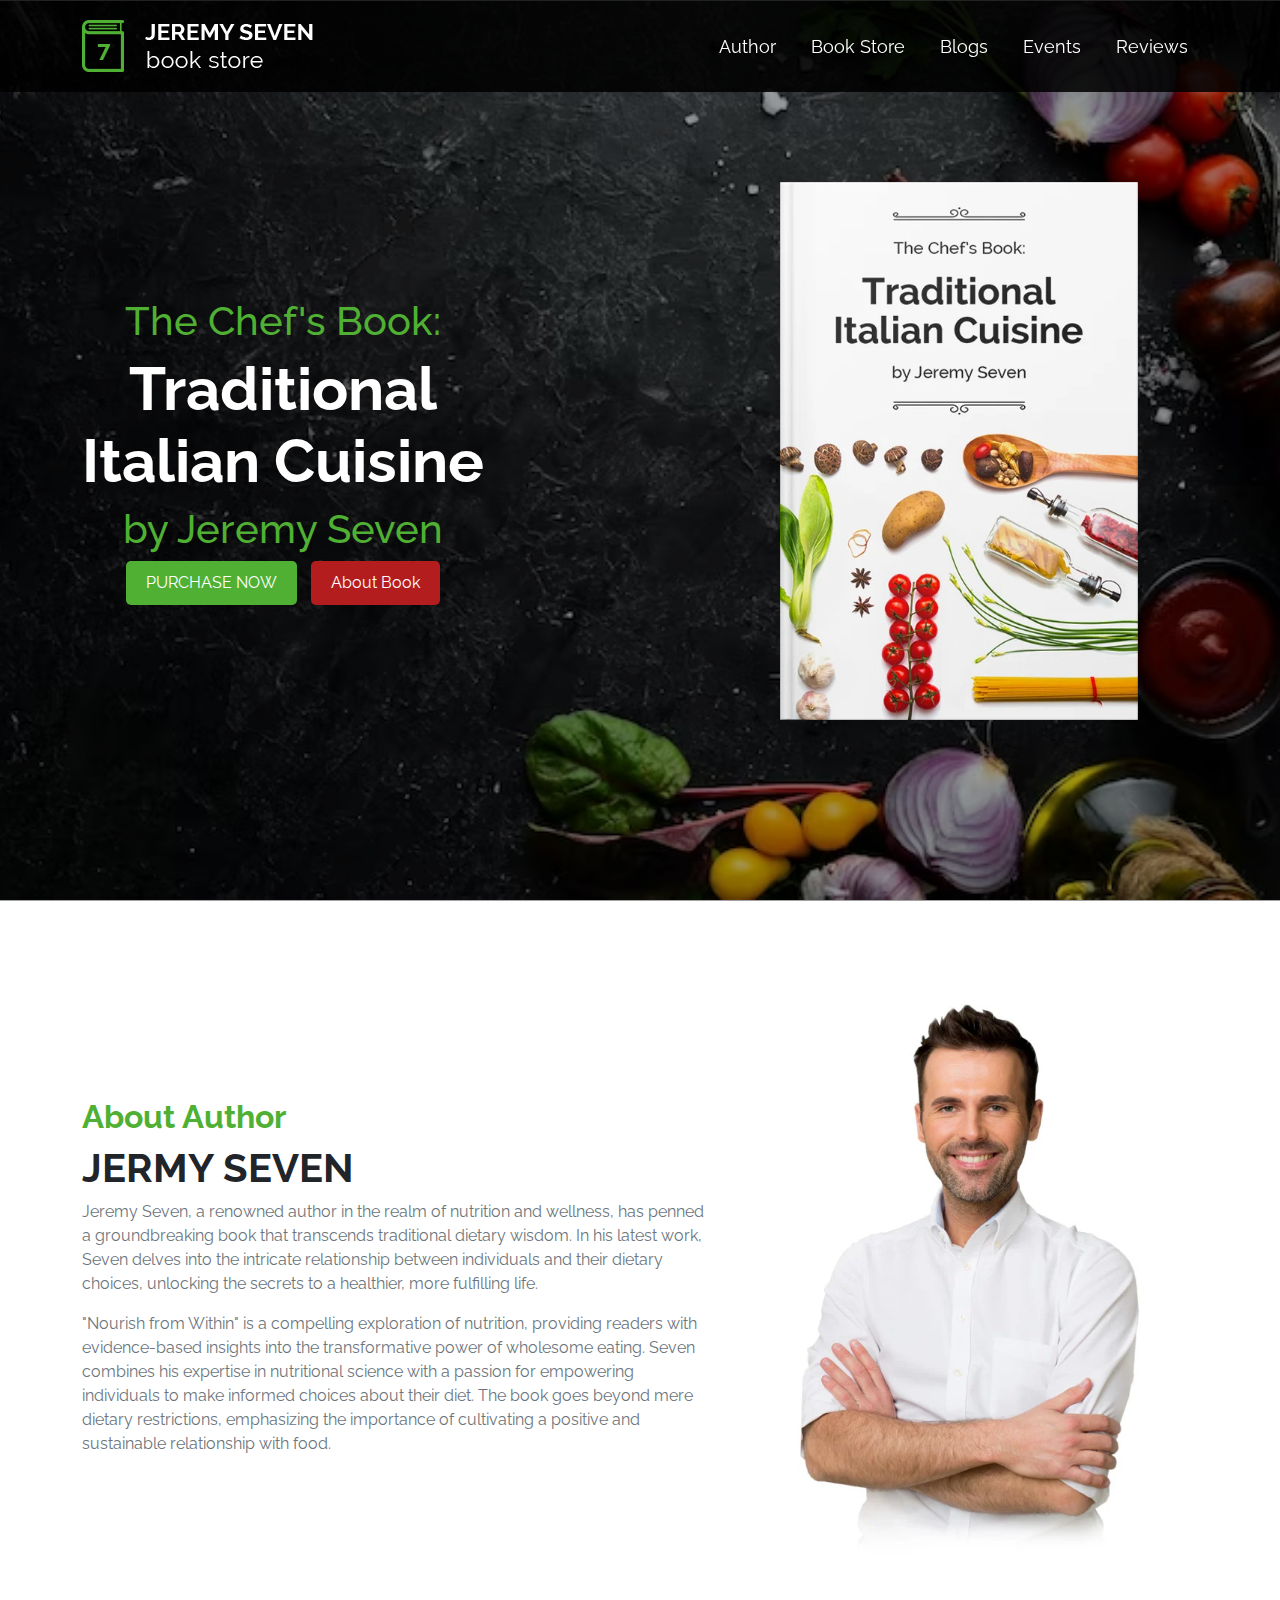
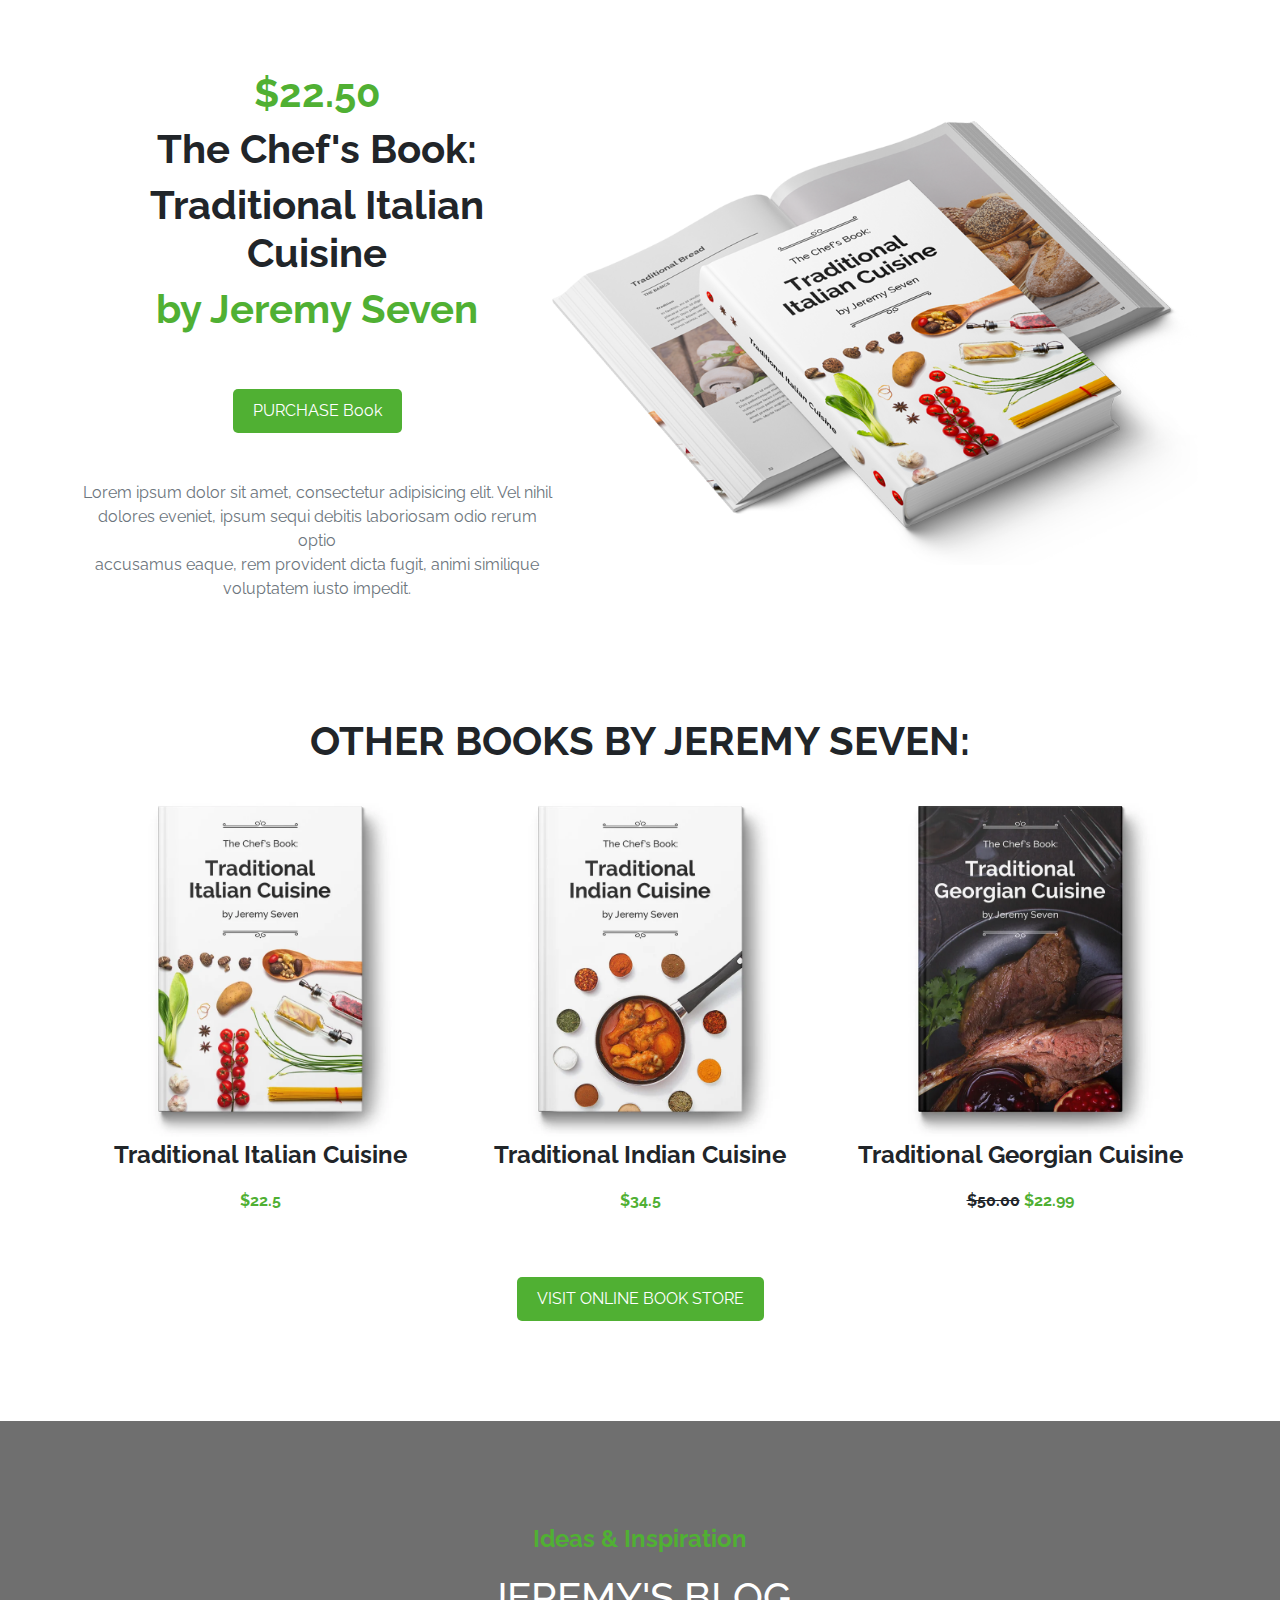
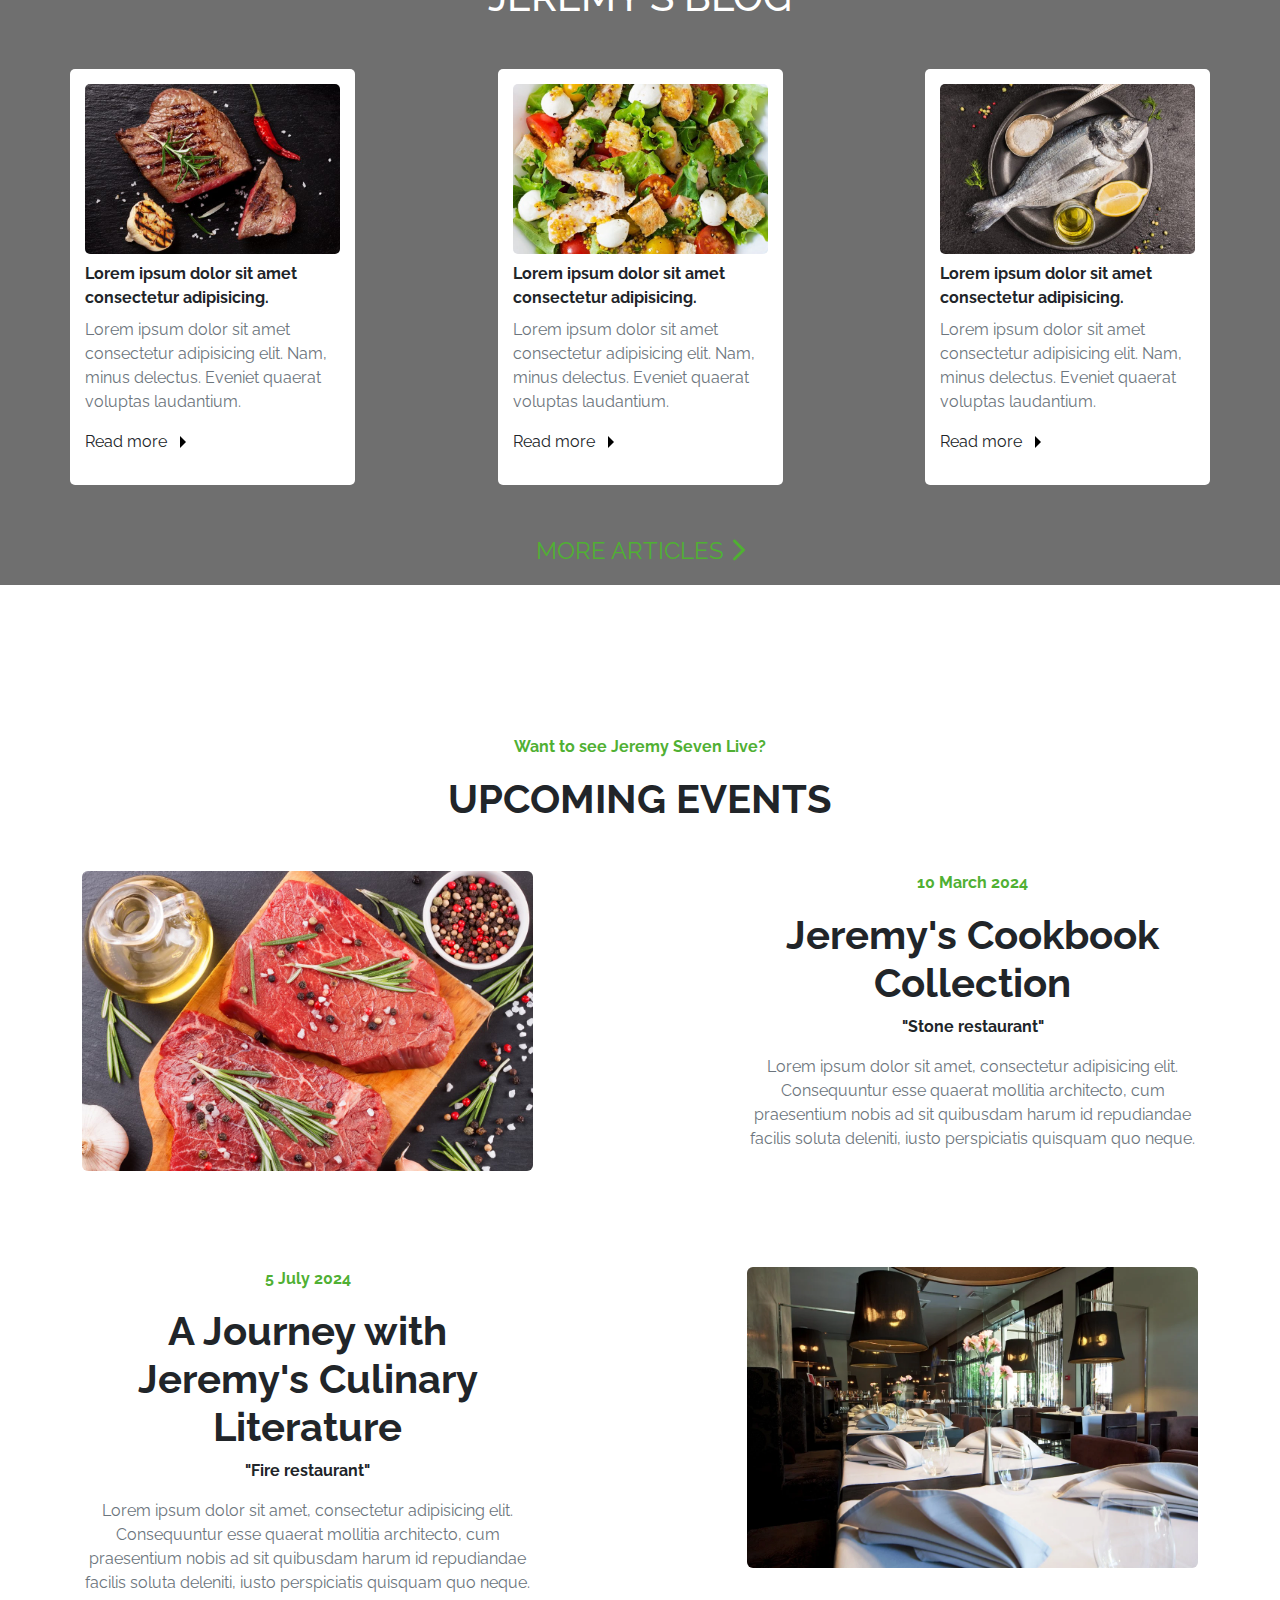
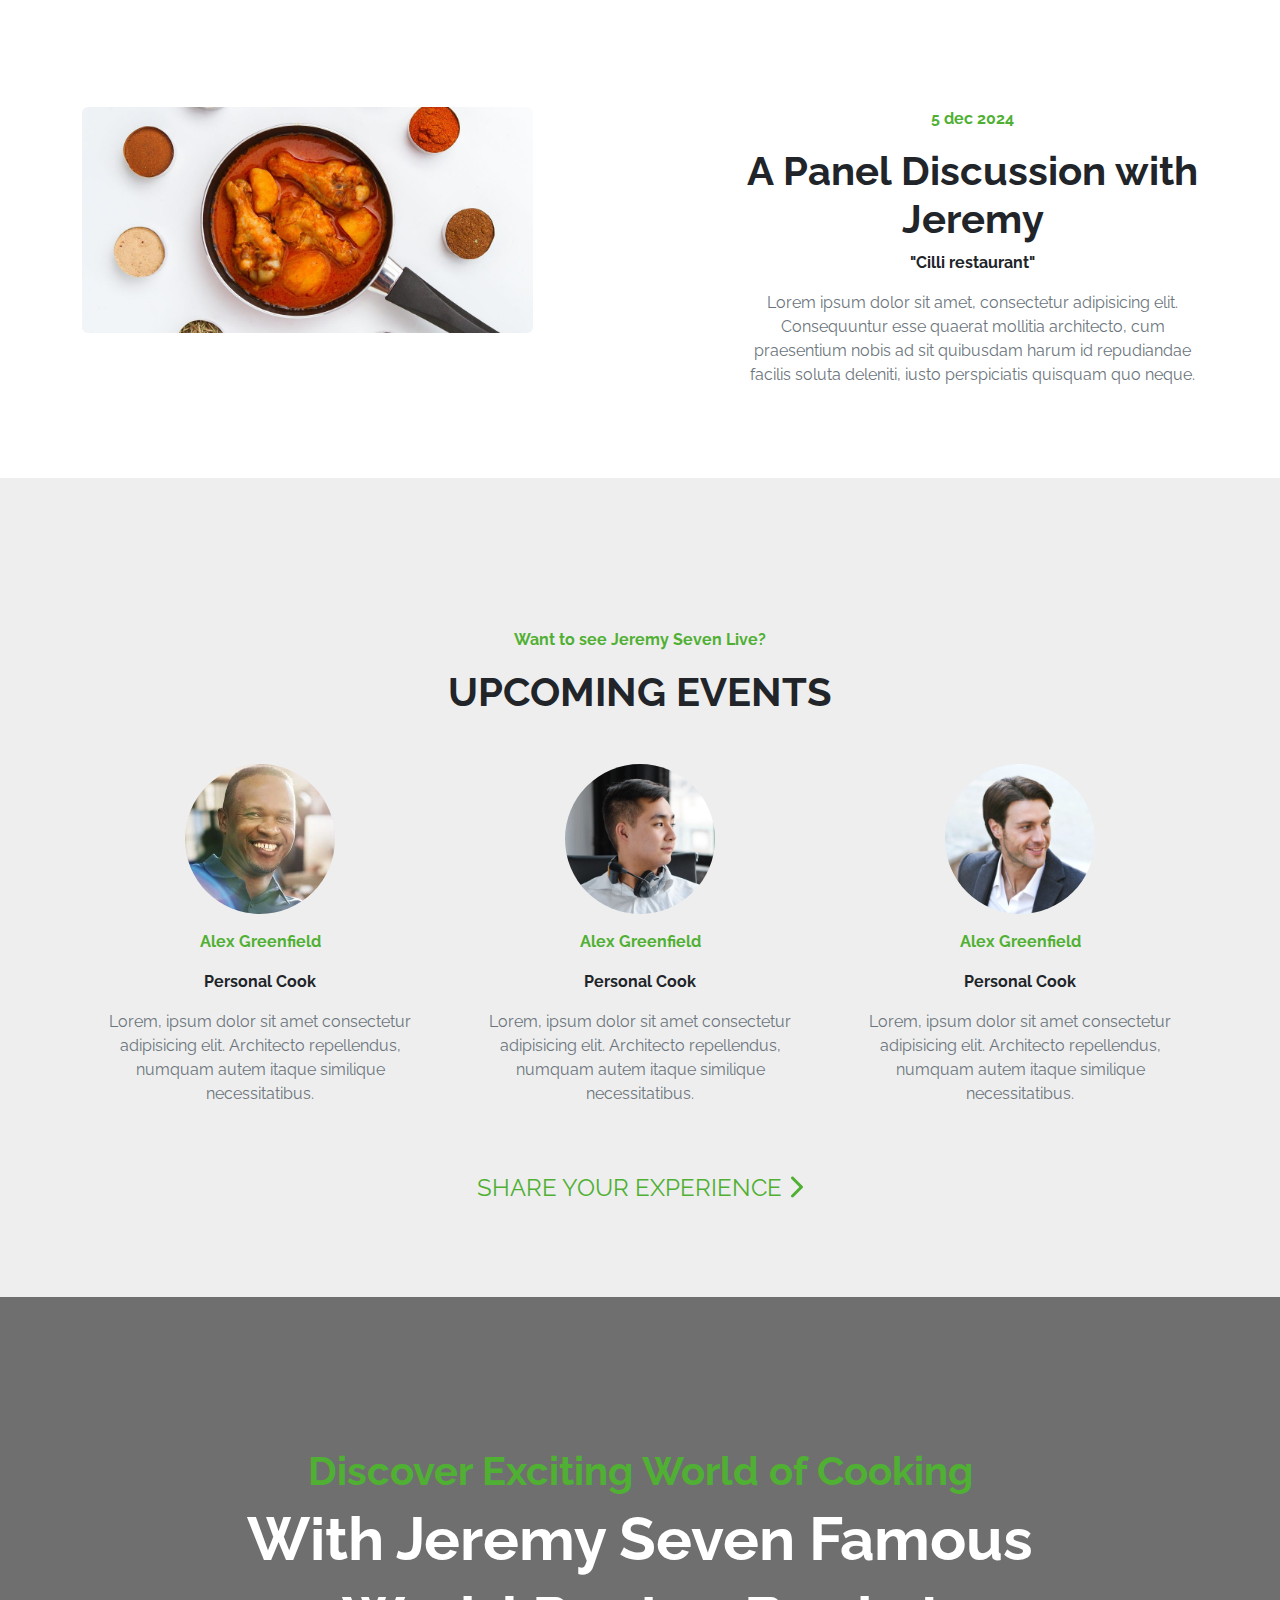
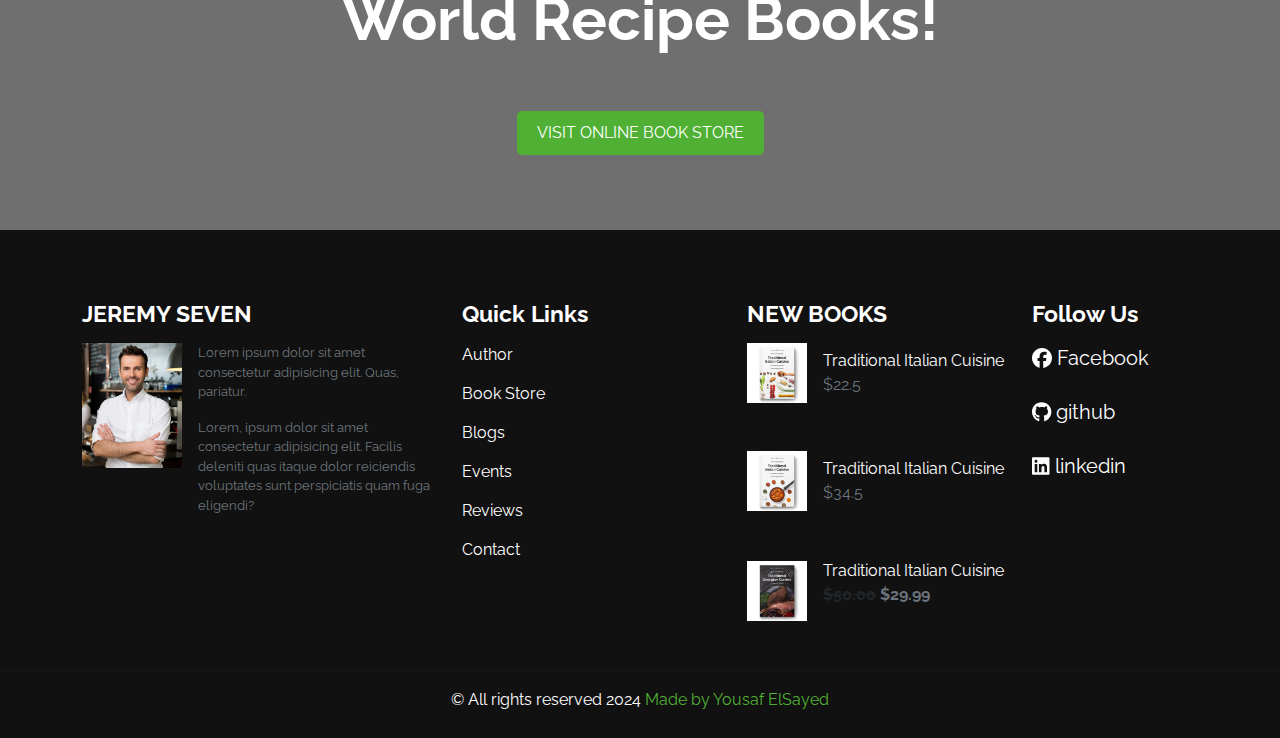
<file: index.html>
<!DOCTYPE html>
<html lang="en">
    <head>
        <meta charset="UTF-8" />
        <meta http-equiv="X-UA-Compatible" content="IE=edge" />
        <meta name="viewport" content="width=device-width, initial-scale=1.0" />
        <title>Book-Store</title>
        <link rel="stylesheet" href="./css/style.css">
        <link rel="stylesheet" href="./css/all.min.css">
        <link rel="stylesheet" href="./css/bootstrap.min.css">
        <!-- Google Fonts -->
        <link rel="preconnect" href="https://fonts.googleapis.com" />
        <link rel="preconnect" href="https://fonts.gstatic.com" crossorigin />
        <link href="https://fonts.googleapis.com/css2?family=Cairo:wght@300;400;700&display=swap" rel="stylesheet" />
		<link rel="stylesheet" href="https://cdnjs.cloudflare.com/ajax/libs/font-awesome/6.4.0/css/all.min.css">
        <link rel="icon" href="./image/author-footer.webp">
    </head>
    <body>
        <p id="Home"></p>
        <nav>
            <span class="okList"><i class="fa-solid fa-bars"></i></span>
            <span class="noList"><i class="fa-solid fa-xmark"></i></span>
            <div class="container d-flex justify-content-between align-items-center">
                <div class="icon">
                    <a href="#Home"><img src="./image/logo.webp" alt=""></a>    
                </div>
                <ul class="list list-unstyled align-items-center text-center justify-content-center">
                    <li class="activeLi"> 
                        <a href="#Author" class="active">Author</a>
                    </li>
                    <li> 
                        <a href="#Store">Book Store</a>
                    </li>
                    <li> 
                        <a href="#Blogs">Blogs</a>
                    </li>
                    <li> 
                        <a href="#Events">Events</a>
                    </li>
                    <li> 
                        <a href="#Reviews">Reviews</a>
                    </li>
                </ul>
            </div>
        </nav>

        <section class="landing">
            <div class="container d-lg-flex justify-content-lg-between  align-items-center">
                <div class="text text-center ">
                    <h1 class="mainColor ">The Chef's Book:</h1>
                    <h1 class="big fw-bold text-white">Traditional <br> Italian Cuisine</h1>
                    <h1 class="mainColor ">by Jeremy Seven</h1>
                    <button class="buttonGreen">PURCHASE NOW </button>
                    <button>About Book</button>  
                </div>
                <div class="img text-center mt-5 mt-lg-0">
                    <img src="./image/main-book.webp" alt="" class="imgHome" width="75%">
                </div>
            </div>
        </section>

        <aside>
            <section class="author" id="Author">

                <div class="container d-lg-flex justify-content-lg-between  align-items-center">
                    <div class="text">
                        <h1 class="mainColor fw-bold fs-2">About Author</h1>
                        <h1 class="fw-bold fs-1">JERMY SEVEN</h1>
                        <p class="text-secondary">
                            Jeremy Seven, a renowned author in the realm of nutrition and wellness, has penned  <br>
                            a groundbreaking book that transcends traditional dietary wisdom. In his latest work, <br>
                            Seven delves into the intricate relationship between individuals and their dietary <br>
                            choices, unlocking the secrets to a healthier, more fulfilling life.
                        </p>
                        <p class="text-secondary">
                            "Nourish from Within" is a compelling exploration of nutrition, providing readers with <br>
                            evidence-based insights into the transformative power of wholesome eating. Seven <br>
                            combines his expertise in nutritional science with a passion for empowering <br>
                            individuals to make informed choices about their diet. The book goes beyond mere <br>
                            dietary restrictions, emphasizing the importance of cultivating a positive and <br>
                            sustainable relationship with food.
                        </p>
                    </div>
                    <div class="img text-center">
                        <img src="./image/author.webp" alt="" width="75%">
                    </div>
                </div>

                <div class="container mb d-lg-flex justify-content-lg-between  align-items-center " >
                    <div class="text text-center">
                        <h1 class="mainColor fw-bold">$22.50</h1>
                        <h1 class=" fw-bold">The Chef's Book:</h1>
                        <h1 class=" fw-bold">Traditional Italian Cuisine</h1>
                        <h1 class="mainColor fw-bold">by Jeremy Seven</h1>
                        <button class="buttonGreen mt-5" >PURCHASE Book </button>
                        <p class="text-secondary mt-5" >
                            Lorem ipsum dolor sit amet, consectetur adipisicing elit. Vel nihil <br>
                            dolores eveniet, ipsum sequi debitis laboriosam odio rerum optio  <br>
                            accusamus eaque, rem provident dicta fugit, animi similique 
                            voluptatem iusto impedit.
                        </p>
                    </div>
                    <div class="img text-center" >
                        <img src="./image/offer-img.webp" alt="" width="100%">
                    </div>
                </div>
                <p id="Store"></p>

                <div class="container mb">
                    <div class="title">
                        <h1 class="fw-bold text-center mb-3">OTHER BOOKS BY JEREMY SEVEN:</h1>
                    </div>
                    <div class="cards d-grid">
                        <div class="row">
                            <div class="cord col-lg-4 col-md-6 text-center">
                                <img src="./image/book-1.webp" alt="" width="100%">
                                <p class="fw-bold fs-4">Traditional Italian Cuisine</ح>
                                <p class="fw-bold mainColor">$22.5</p>
                            </div>
                            <div class="cord col-lg-4 col-md-6 text-center">
                                <img src="./image/book-2.webp" alt="" width="100%">
                                <p class="fw-bold fs-4">Traditional Indian Cuisine</ح>
                                <p class="fw-bold mainColor">$34.5</p>
                            </div>
                            <div class="cord col-lg-4 col-md-6 text-center">
                                <img src="./image/book-3.webp" alt="" width="100%">
                                <p class="fw-bold fs-4">Traditional Georgian Cuisine</ح>
                                <p class="fw-bold"> <s>$50.00</s> <span class="mainColor">$22.99</span></p>
                            </div>
                        </div>
                    </div>
                    <div class="bttn d-flex justify-content-center">
                        <a href="books.html">
                            <button class="buttonGreen mt-5">VISIT ONLINE BOOK STORE</button>
                        </a>
                    </div>
                </div>

            </section>

            <section class="blogs" id="Blogs">
                <div class="container">
                    <div class="title text-center">
                        <p class="fw-bold mainColor fs-4">Ideas & Inspiration</p>
                        <h1 class="text-white mb-5">JEREMY'S BLOG</h1>
                    </div>
                    <div class="cards">
                        <div class="row justify-content-between">
                            <div class="cord col-lg-3 col-md-4">
                                <img src="./image/blog-1.jpeg" alt="" width="100%">
                                <p class="fw-bold mt-2 mb-2">Lorem ipsum dolor sit amet consectetur adipisicing.</p>
                                <p class="text-secondary">Lorem ipsum dolor sit amet consectetur adipisicing elit. Nam, minus delectus. Eveniet quaerat voluptas laudantium.</p>
                                <p class="triangele">Read more </p>
                            </div>
                            <div class="cord col-lg-3 col-md-4">
                                <img src="./image/blog-2.jpeg" alt="" width="100%">
                                <p class="fw-bold mt-2 mb-2">Lorem ipsum dolor sit amet consectetur adipisicing.</p>
                                <p class="text-secondary">Lorem ipsum dolor sit amet consectetur adipisicing elit. Nam, minus delectus. Eveniet quaerat voluptas laudantium.</p>
                                <p class="triangele">Read more </p>
                            </div>
                            <div class="cord col-lg-3 col-md-4">
                                <img src="./image/blog-3.jpeg" alt="" width="100%">
                                <p class="fw-bold mt-2 mb-2">Lorem ipsum dolor sit amet consectetur adipisicing.</p>
                                <p class="text-secondary">Lorem ipsum dolor sit amet consectetur adipisicing elit. Nam, minus delectus. Eveniet quaerat voluptas laudantium.</p>
                                <p class="triangele">Read more </p>
                            </div>
                        </div>
                    </div>
                    <p class="text-center mainColor mt-5 fs-4 move">MORE ARTICLES <i class="fa-solid fa-chevron-right"></i></p>
                </div>
            </section>

            <section class="events" id="Events">
                <div class="container">
                    <p class="mainColor fw-bold text-center">Want to see Jeremy Seven Live?</p>
                    <h1 class="fw-bold text-center mb-5">UPCOMING EVENTS</h1>
                    <div class="cards d-grid">
                        <div class="row justify-content-between mb-5">
                            <div class="img col-lg-5">
                                <img src="./image/events-1.jpeg" alt="" width="100%" class="rounded-2">
                            </div>
                            <div class="text col-lg-5 text-center">
                                <p class="fw-bold mainColor">10 March 2024</p>
                                <h1 class="fw-bold">Jeremy's Cookbook Collection</h1>
                                <p class="fw-bold">"Stone restaurant"</p>
                                <p class="text-secondary">
                                    Lorem ipsum dolor sit amet, consectetur adipisicing elit. Consequuntur esse quaerat mollitia architecto, cum praesentium nobis ad sit quibusdam harum id repudiandae facilis soluta deleniti, iusto perspiciatis quisquam quo neque.
                                </p>
                            </div>
                        </div>
                        <div class="row justify-content-between mt-5 mb-5">
                            <div class="text col-lg-5 text-center">
                                <p class="fw-bold mainColor">5 July 2024</p>
                                <h1 class="fw-bold">A Journey with Jeremy's Culinary Literature</h1>
                                <p class="fw-bold">"Fire restaurant"</p>
                                <p class="text-secondary">
                                    Lorem ipsum dolor sit amet, consectetur adipisicing elit. Consequuntur esse quaerat mollitia architecto, cum praesentium nobis ad sit quibusdam harum id repudiandae facilis soluta deleniti, iusto perspiciatis quisquam quo neque.
                                </p>
                            </div>
                            <div class="img col-lg-5 ">
                                <img src="./image/events-2.webp" alt="" width="100%" class="rounded-2">
                            </div>
                        </div>
                        <div class="row justify-content-between mt-5">
                            <div class="img col-lg-5">
                                <img src="./image/events-3.jpeg" alt="" width="100%" class="rounded-2">
                            </div>
                            <div class="text col-lg-5 text-center">
                                <p class="fw-bold mainColor">5 dec 2024</p>
                                <h1 class="fw-bold">A Panel Discussion with Jeremy</h1>
                                <p class="fw-bold">"Cilli restaurant"</p>
                                <p class="text-secondary">
                                    Lorem ipsum dolor sit amet, consectetur adipisicing elit. Consequuntur esse quaerat mollitia architecto, cum praesentium nobis ad sit quibusdam harum id repudiandae facilis soluta deleniti, iusto perspiciatis quisquam quo neque.
                                </p>
                            </div>
                        </div>
                    </div>
                </div>
            </section>

            <section class="reviews" id="Reviews">
                <div class="container">
                    <p class="mainColor fw-bold text-center">Want to see Jeremy Seven Live?</p>
                    <h1 class="fw-bold text-center mb-5">UPCOMING EVENTS</h1>
                    <div class="cards d-grid">
                        <div class="row justify-content-between">
                            <div class="cord col-lg-4 col-md-6 text-center">
                                <div class="img">
                                    <img src="./image/person-1.webp" alt="" class="rounded-circle mb-3" width="150px">
                                </div>
                                <div class="text">
                                    <p class="mainColor fw-bold text-center">Alex Greenfield</p>
                                    <p class="fw-bold ">Personal Cook</p>
                                    <p class="text-secondary">Lorem, ipsum dolor sit amet consectetur adipisicing elit. Architecto repellendus, numquam autem itaque similique necessitatibus.</p>
                                </div>
                            </div>
                            <div class="cord col-lg-4 col-md-6 text-center">
                                <div class="img">
                                    <img src="./image/person-2.webp" alt="" class="rounded-circle mb-3" width="150px">
                                </div>
                                <div class="text">
                                    <p class="mainColor fw-bold text-center">Alex Greenfield</p>
                                    <p class="fw-bold ">Personal Cook</p>
                                    <p class="text-secondary">Lorem, ipsum dolor sit amet consectetur adipisicing elit. Architecto repellendus, numquam autem itaque similique necessitatibus.</p>
                                </div>
                            </div>
                            <div class="cord col-lg-4 col-md-6 text-center">
                                <div class="img">
                                    <img src="./image/person-3.jpeg" alt="" class="rounded-circle mb-3" width="150px">
                                </div>
                                <div class="text">
                                    <p class="mainColor fw-bold text-center">Alex Greenfield</p>
                                    <p class="fw-bold ">Personal Cook</p>
                                    <p class="text-secondary">Lorem, ipsum dolor sit amet consectetur adipisicing elit. Architecto repellendus, numquam autem itaque similique necessitatibus.</p>
                                </div>
                            </div>
                        </div>
                    </div>
                    <p class="text-center mainColor mt-5 fs-4 move">SHARE YOUR EXPERIENCE <i class="fa-solid fa-chevron-right"></i></p>
                </div>
            </section>

            <section class="descover">
                <div class="container text-center">
                    <h1 class="mainColor fw-bold">Discover Exciting World of Cooking</h1>
                    <h1 class="fw-bold text-white f-b">With Jeremy Seven Famous</h1>
                    <h1 class="fw-bold text-white f-b">World Recipe Books!</h1>
                    <div class="bttn d-flex justify-content-center">
                        <a href="books.html">
                            <button class="buttonGreen mt-5">VISIT ONLINE BOOK STORE</button>
                        </a>
                    </div>
                </div>
            </section>
        </aside>

        <footer>
            <div class="container d-grid">
                <div class="row justify-content-between">
                    <div class="col-lg-4 ">
                        <h1 class="text-white fw-bold h-s">JEREMY SEVEN</h1>
                        <div class="contain d-flex justify-content-between">
                            <div class="img me-3">
                                <img src="./image/author-footer.webp" alt="" width="100px" >
                            </div>
                            <div class="text">
                                <p class="text-secondary p-s">Lorem ipsum dolor sit amet consectetur adipisicing elit. Quas, pariatur.</p>
                                <p class="text-secondary p-s">Lorem, ipsum dolor sit amet consectetur adipisicing elit. Facilis deleniti quas itaque dolor reiciendis voluptates sunt perspiciatis quam fuga eligendi?</p>
                            </div>
                        </div>
                    </div>
                    <div class="col-lg-3 col-md-4">
                        <h1 class="text-white fw-bold h-s">Quick Links</h1>
                        <ul class="list-unstyled">
                            <li class="activeLi"> 
                                <a href="#Author" class="active">Author</a>
                            </li>
                            <li> 
                                <a href="#Store">Book Store</a>
                            </li>
                            <li> 
                                <a href="#Blogs">Blogs</a>
                            </li>
                            <li> 
                                <a href="#Events">Events</a>
                            </li>
                            <li> 
                                <a href="#Reviews">Reviews</a>
                            </li>
                            <li> 
                                <a href="contact.html">Contact</a>
                            </li>
                        </ul>
                    </div>
                    <div class="col-lg-3 col-md-4">
                        <h1 class="text-white fw-bold h-s">NEW BOOKS</h1>
                        <div class="contain d-flex align-items-center mb-5">
                            <div class="img">
                                <img src="./image/book-1.webp" alt="" width="60px">
                            </div>
                            <div class="text ms-3">
                                <p class="text-white m-0">Traditional Italian Cuisine</p>
                                <p class="text-secondary m-0">$22.5</p>
                            </div>
                        </div>
                        <div class="contain d-flex align-items-center mb-5">
                            <div class="img">
                                <img src="./image/book-2.webp" alt="" width="60px">
                            </div>
                            <div class="text ms-3">
                                <p class="text-white m-0">Traditional Italian Cuisine</p>
                                <p class="text-secondary m-0">$34.5</p>
                            </div>
                        </div>
                        <div class="contain d-flex align-items-center">
                            <div class="img">
                                <img src="./image/book-3.webp" alt="" width="60px">
                            </div>
                            <div class="text ms-3">
                                <p class="text-white m-0">Traditional Italian Cuisine</p>
                                <p class="fw-bold"> <s>$50.00</s> <span class="text-secondary">$29.99</span></p>
                            </div>
                        </div>
                    </div>
                    <div class="col-lg-2 col-md-4">
                        <h1 class="text-white fw-bold h-s">Follow Us</h1>
                        <div class="icons">
                            <a class="text-white fs-5" target="_blank" href="https://www.facebook.com/profile.php?id=100010998605405"><i class="fa-brands fa-facebook"></i> Facebook</a>
                            <br>
                            <br>
                            <a class="text-white fs-5" target="_blank" href="https://github.com/YousefElSayed19"><i class="fa-brands fa-github"></i> github</a>
                            <br>
                            <br>
                            <a class="text-white fs-5" target="_blank" href="https://www.linkedin.com/in/yousaf-elsayed-a316a92a8/"><i class="fa-brands fa-linkedin"></i> linkedin</a>
                        </div>
                    </div>
                </div>
            </div>
            <hr class="mt-5">
            <p class="text-white text-center">© All rights reserved 2024  <span class="mainColor">Made by Yousaf ElSayed</span></p>
        </footer>
        <a href="#Home" class="up"><i class="fa-solid fa-angles-up"></i></a>



        <script src="./js/main.js "></script>
        <script src="./js/all.min.js"></script>
        <script src="./js/bootstrap.bundle.min.js"></script>
    </body>
</html>
</file>
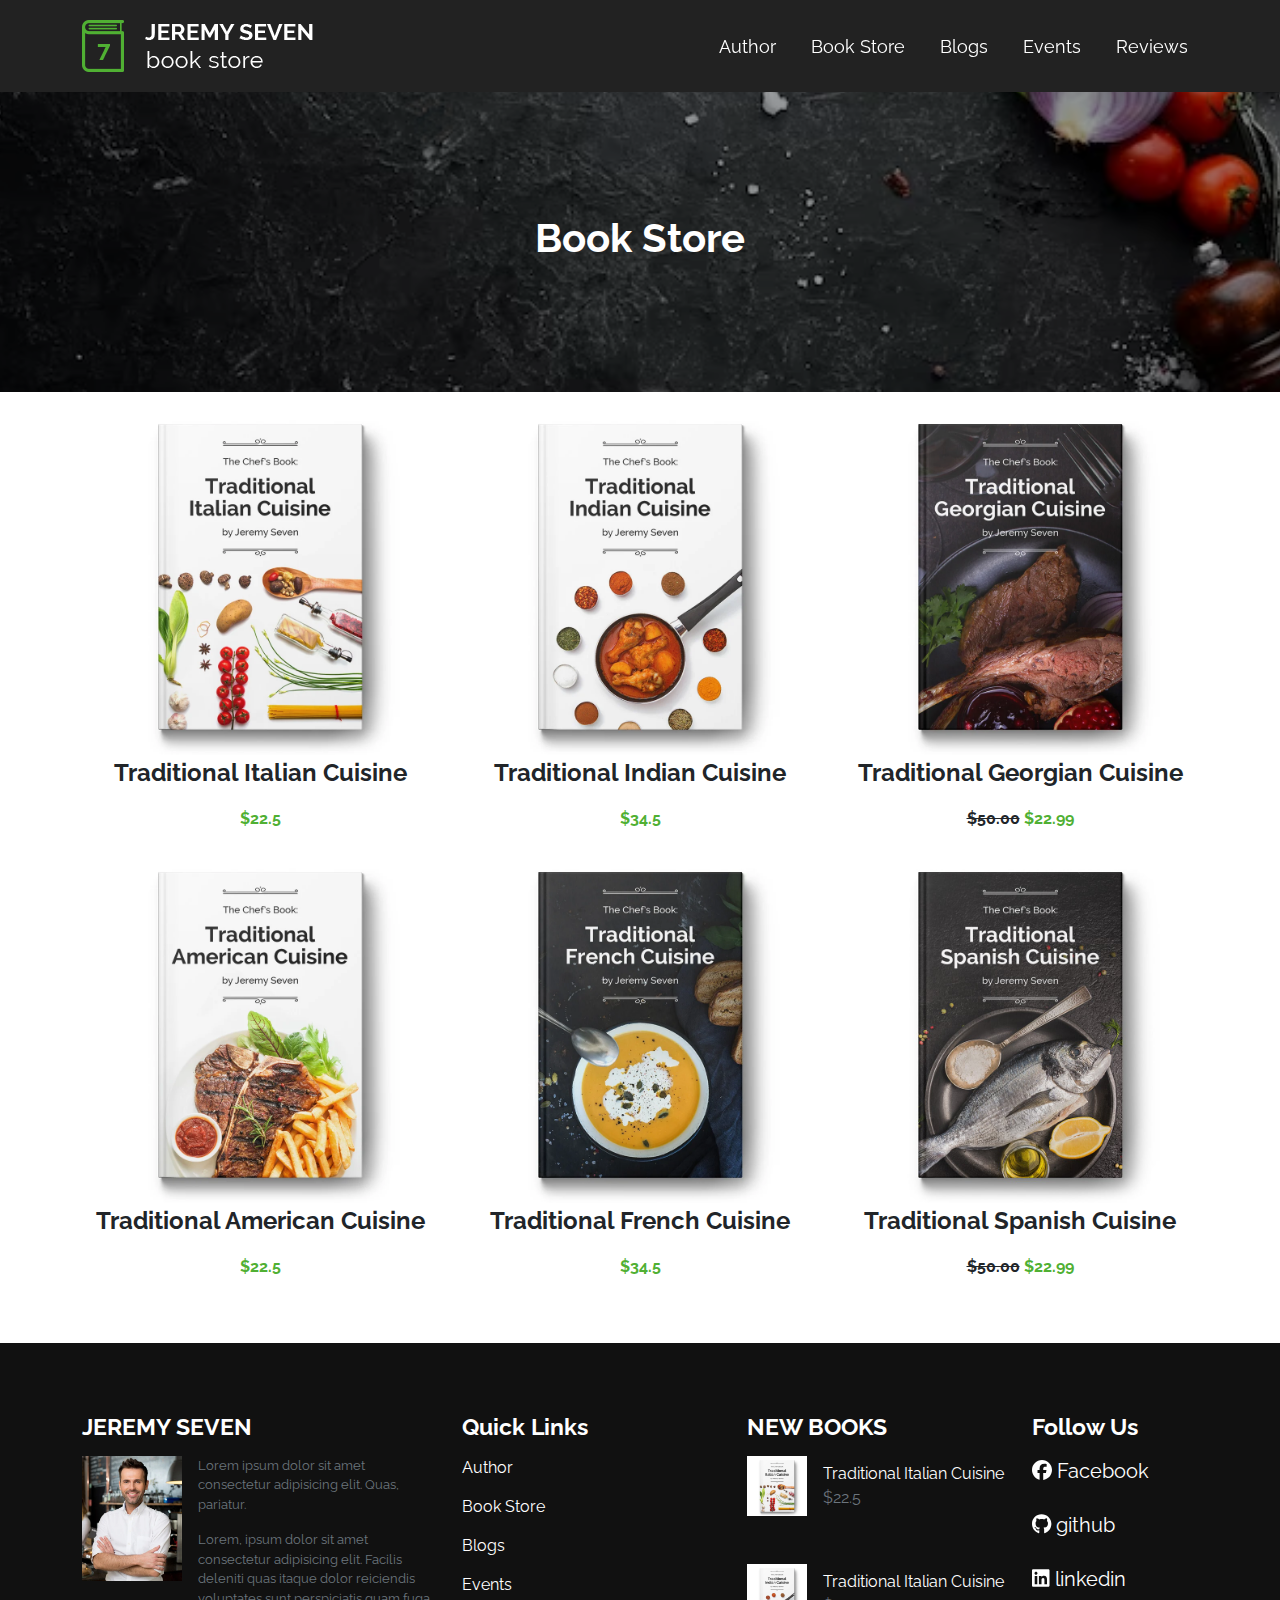
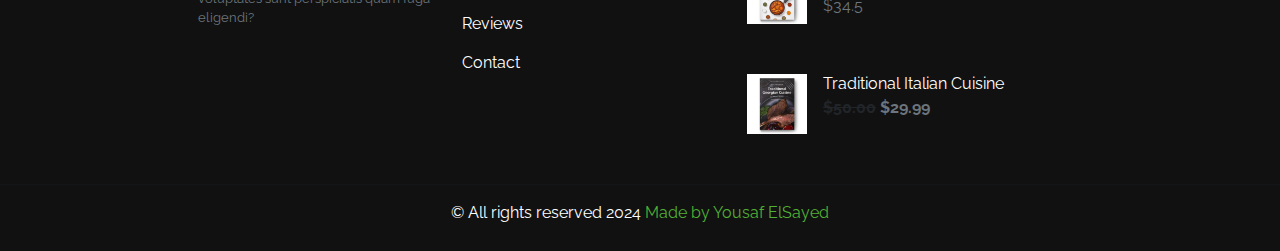
<file: books.html>
<!DOCTYPE html>
<html lang="en">
    <head>
        <meta charset="UTF-8" />
        <meta http-equiv="X-UA-Compatible" content="IE=edge" />
        <meta name="viewport" content="width=device-width, initial-scale=1.0" />
        <title>Book-Store</title>
        <link rel="stylesheet" href="./css/style.css">
        <link rel="stylesheet" href="./css/all.min.css">
        <link rel="stylesheet" href="./css/bootstrap.min.css">
        <!-- Google Fonts -->
        <link rel="preconnect" href="https://fonts.googleapis.com" />
        <link rel="preconnect" href="https://fonts.gstatic.com" crossorigin />
        <link href="https://fonts.googleapis.com/css2?family=Cairo:wght@300;400;700&display=swap" rel="stylesheet" />
		<link rel="stylesheet" href="https://cdnjs.cloudflare.com/ajax/libs/font-awesome/6.4.0/css/all.min.css">
        <link rel="icon" href="./image/author-footer.webp">
    </head>
    <body>
        <p id="Home"></p>
        <nav>
            <span class="okList"><i class="fa-solid fa-bars"></i></span>
            <span class="noList"><i class="fa-solid fa-xmark"></i></span>
            <div class="container d-flex justify-content-between align-items-center">
                <div class="icon">
                    <a href="#Home"><img src="./image/logo.webp" alt=""></a>    
                </div>
                <ul class="list list-unstyled align-items-center text-center justify-content-center">
                    <li class="activeLi"> 
                        <a href="./index.html#Author" class="active">Author</a>
                    </li>
                    <li> 
                        <a href="./index.html#Store">Book Store</a>
                    </li>
                    <li> 
                        <a href="./index.html#Blogs">Blogs</a>
                    </li>
                    <li> 
                        <a href="./index.html#Events">Events</a>
                    </li>
                    <li> 
                        <a href="./index.html#Reviews">Reviews</a>
                    </li>
                </ul>
            </div>
        </nav>

        <section class="landing lnd-2">
            <div class="container d-flex justify-content-between  align-items-center">
                <h1 class="text-white fw-bold text-center w-100">Book Store</h1>
            </div>
        </section>

            <section class="pageBook">
                <div class="container mb-5 mt-5">
                    <div class="cards d-grid">
                        <div class="row">
                            <div class="cord col-lg-4 col-md-6 text-center">
                                <img src="./image/book-1.webp" alt="" width="100%">
                                <p class="fw-bold fs-4">Traditional Italian Cuisine<p>
                                <p class="fw-bold mainColor">$22.5</p>
                            </div>
                            <div class="cord col-lg-4 col-md-6 text-center">
                                <img src="./image/book-2.webp" alt="" width="100%">
                                <p class="fw-bold fs-4">Traditional Indian Cuisine<p>
                                <p class="fw-bold mainColor">$34.5</p>
                            </div>
                            <div class="cord col-lg-4 col-md-6 text-center">
                                <img src="./image/book-3.webp" alt="" width="100%">
                                <p class="fw-bold fs-4">Traditional Georgian Cuisine<p>
                                <p class="fw-bold"> <s>$50.00</s> <span class="mainColor">$22.99</span></p>
                            </div>
                        </div>
                        <div class="row">
                            <div class="cord col-lg-4 col-md-6 text-center">
                                <img src="./image/book-4.webp" alt="" width="100%">
                                <p class="fw-bold fs-4">Traditional American Cuisine</p>
                                <p class="fw-bold mainColor">$22.5</p>
                            </div>
                            <div class="cord col-lg-4 col-md-6 text-center">
                                <img src="./image/book-5.webp" alt="" width="100%">
                                <p class="fw-bold fs-4">Traditional French Cuisine<p>
                                <p class="fw-bold mainColor">$34.5</p>
                            </div>
                            <div class="cord col-lg-4 col-md-6 text-center">
                                <img src="./image/book-6.jpeg" alt="" width="100%">
                                <p class="fw-bold fs-4">Traditional Spanish Cuisine<p>
                                <p class="fw-bold"> <s>$50.00</s> <span class="mainColor">$22.99</span></p>
                            </div>
                        </div>
                    </div>
                </div>
            </section>



        <footer>
            <div class="container d-grid">
                <div class="row justify-content-between">
                    <div class="col-lg-4 ">
                        <h1 class="text-white fw-bold h-s">JEREMY SEVEN</h1>
                        <div class="contain d-flex justify-content-between">
                            <div class="img me-3">
                                <img src="./image/author-footer.webp" alt="" width="100px" >
                            </div>
                            <div class="text">
                                <p class="text-secondary p-s">Lorem ipsum dolor sit amet consectetur adipisicing elit. Quas, pariatur.</p>
                                <p class="text-secondary p-s">Lorem, ipsum dolor sit amet consectetur adipisicing elit. Facilis deleniti quas itaque dolor reiciendis voluptates sunt perspiciatis quam fuga eligendi?</p>
                            </div>
                        </div>
                    </div>
                    <div class="col-lg-3 col-md-4">
                        <h1 class="text-white fw-bold h-s">Quick Links</h1>
                        <ul class="list-unstyled">
                            <li class="activeLi"> 
                                <a href="#Author" class="active">Author</a>
                            </li>
                            <li> 
                                <a href="#Store">Book Store</a>
                            </li>
                            <li> 
                                <a href="#Blogs">Blogs</a>
                            </li>
                            <li> 
                                <a href="#Events">Events</a>
                            </li>
                            <li> 
                                <a href="#Reviews">Reviews</a>
                            </li>
                            <li> 
                                <a href="contact.html">Contact</a>
                            </li>
                        </ul>
                    </div>
                    <div class="col-lg-3 col-md-4">
                        <h1 class="text-white fw-bold h-s">NEW BOOKS</h1>
                        <div class="contain d-flex align-items-center mb-5">
                            <div class="img">
                                <img src="./image/book-1.webp" alt="" width="60px">
                            </div>
                            <div class="text ms-3">
                                <p class="text-white m-0">Traditional Italian Cuisine</p>
                                <p class="text-secondary m-0">$22.5</p>
                            </div>
                        </div>
                        <div class="contain d-flex align-items-center mb-5">
                            <div class="img">
                                <img src="./image/book-2.webp" alt="" width="60px">
                            </div>
                            <div class="text ms-3">
                                <p class="text-white m-0">Traditional Italian Cuisine</p>
                                <p class="text-secondary m-0">$34.5</p>
                            </div>
                        </div>
                        <div class="contain d-flex align-items-center">
                            <div class="img">
                                <img src="./image/book-3.webp" alt="" width="60px">
                            </div>
                            <div class="text ms-3">
                                <p class="text-white m-0">Traditional Italian Cuisine</p>
                                <p class="fw-bold"> <s>$50.00</s> <span class="text-secondary">$29.99</span></p>
                            </div>
                        </div>
                    </div>
                    <div class="col-lg-2 col-md-4">
                        <h1 class="text-white fw-bold h-s">Follow Us</h1>
                        <div class="icons">
                            <a class="text-white fs-5" target="_blank" href="https://www.facebook.com/profile.php?id=100010998605405"><i class="fa-brands fa-facebook"></i> Facebook</a>
                            <br>
                            <br>
                            <a class="text-white fs-5" target="_blank" href="https://github.com/YousefElSayed19"><i class="fa-brands fa-github"></i> github</a>
                            <br>
                            <br>
                            <a class="text-white fs-5" target="_blank" href="https://www.linkedin.com/in/yousaf-elsayed-a316a92a8/"><i class="fa-brands fa-linkedin"></i> linkedin</a>
                        </div>
                    </div>
                </div>
            </div>
            <hr class="mt-5">
            <p class="text-white text-center">© All rights reserved 2024  <span class="mainColor">Made by Yousaf ElSayed</span></p>
        </footer>


        <script src="./js/main.js "></script>
        <script src="./js/all.min.js"></script>
        <script src="./js/bootstrap.bundle.min.js"></script>
    </body>
</html>
</file>
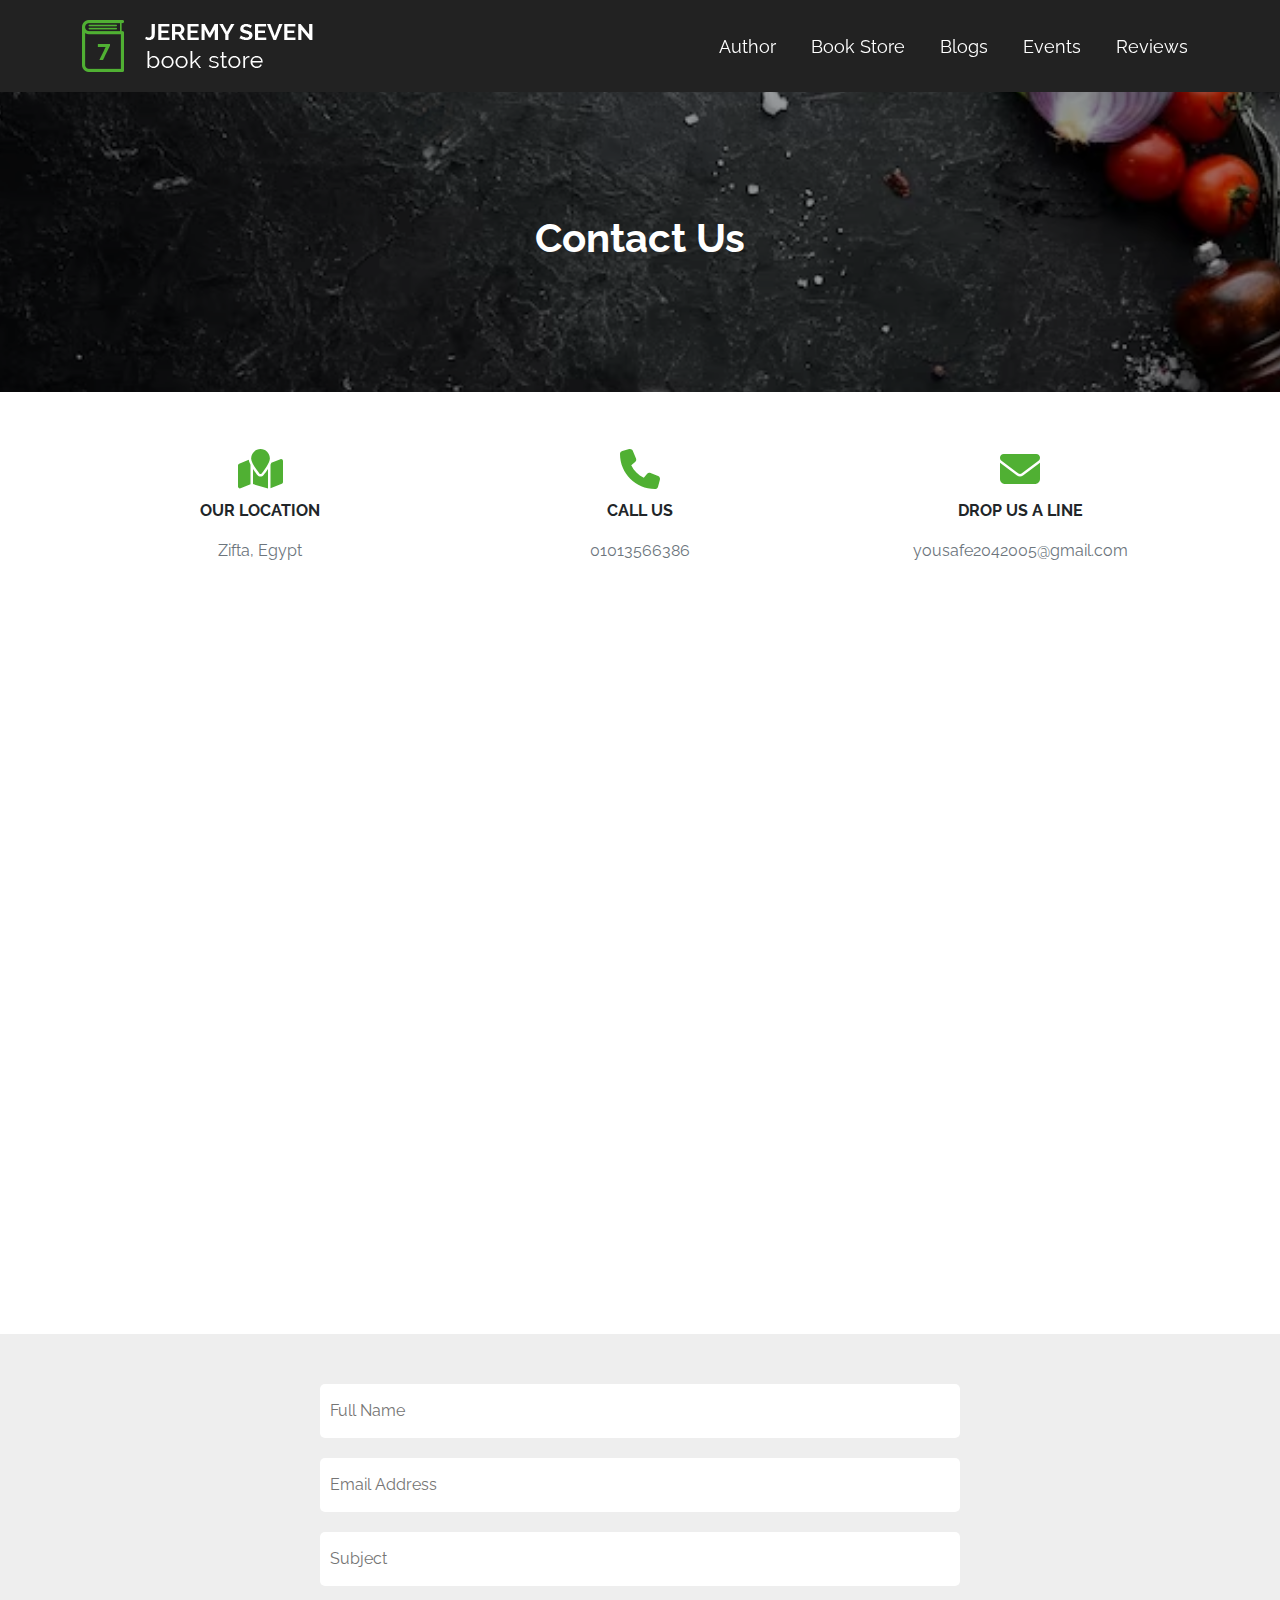
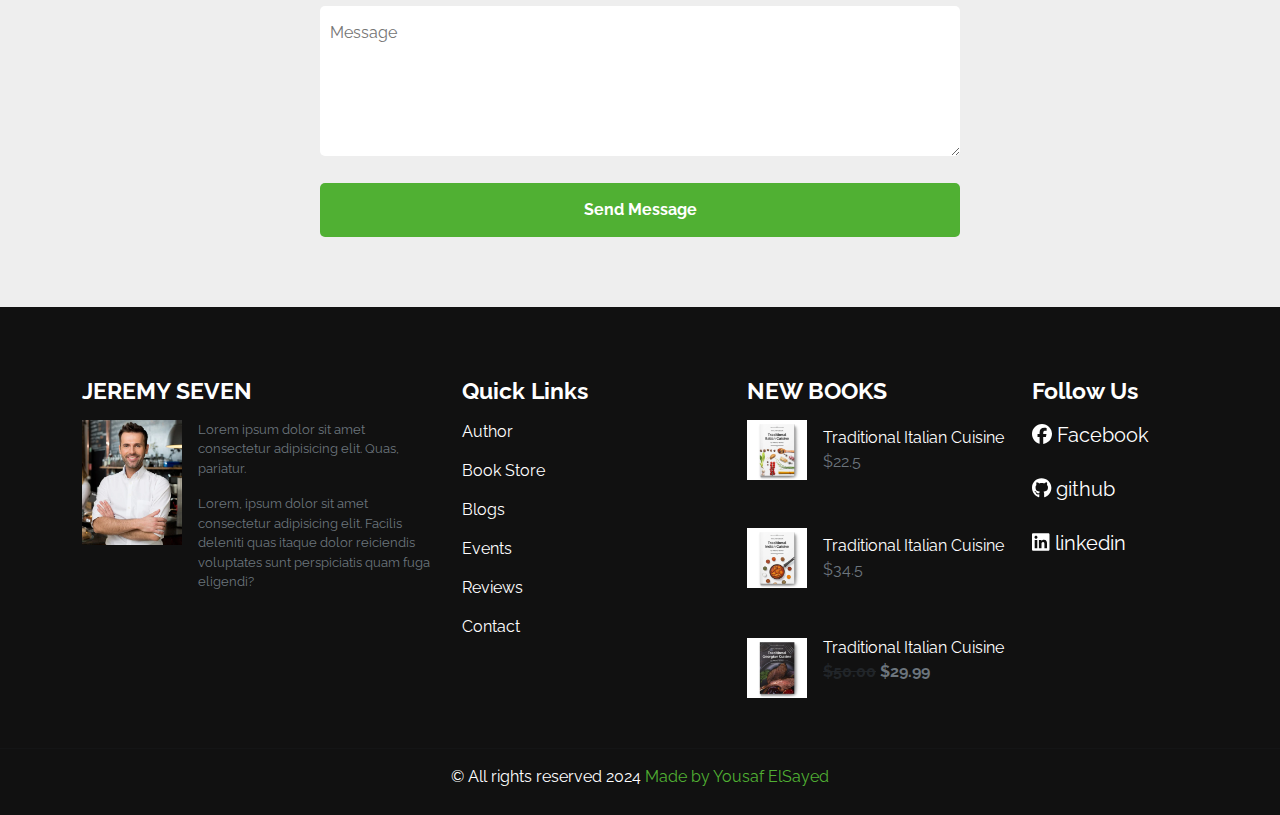
<file: contact.html>
<!DOCTYPE html>
<html lang="en">
    <head>
        <meta charset="UTF-8" />
        <meta http-equiv="X-UA-Compatible" content="IE=edge" />
        <meta name="viewport" content="width=device-width, initial-scale=1.0" />
        <title>Book-Store</title>
        <link rel="stylesheet" href="./css/style.css">
        <link rel="stylesheet" href="./css/all.min.css">
        <link rel="stylesheet" href="./css/bootstrap.min.css">
        <!-- Google Fonts -->
        <link rel="preconnect" href="https://fonts.googleapis.com" />
        <link rel="preconnect" href="https://fonts.gstatic.com" crossorigin />
        <link href="https://fonts.googleapis.com/css2?family=Cairo:wght@300;400;700&display=swap" rel="stylesheet" />
		<link rel="stylesheet" href="https://cdnjs.cloudflare.com/ajax/libs/font-awesome/6.4.0/css/all.min.css">
        <link rel="icon" href="./image/author-footer.webp">
    </head>
    <body>
        <p id="Home"></p>
        <nav>
            <span class="okList"><i class="fa-solid fa-bars"></i></span>
            <span class="noList"><i class="fa-solid fa-xmark"></i></span>
            <div class="container d-flex justify-content-between align-items-center">
                <div class="icon">
                    <a href="#Home"><img src="./image/logo.webp" alt=""></a>    
                </div>
                <ul class="list list-unstyled align-items-center text-center justify-content-center">
                    <li class="activeLi"> 
                        <a href="./index.html#Author" class="active">Author</a>
                    </li>
                    <li> 
                        <a href="./index.html#Store">Book Store</a>
                    </li>
                    <li> 
                        <a href="./index.html#Blogs">Blogs</a>
                    </li>
                    <li> 
                        <a href="./index.html#Events">Events</a>
                    </li>
                    <li> 
                        <a href="./index.html#Reviews">Reviews</a>
                    </li>
                </ul>
            </div>
        </nav>

        <section class="landing lnd-2">
            <div class="container d-flex justify-content-between  align-items-center">
                <h1 class="text-white fw-bold text-center w-100">Contact Us</h1>
            </div>
        </section>

            <section class="pageContact">
                <div class="container mb-5 mt-5">
                    <div class="cards d-grid">
                        <div class="row">
                            <div class="cord col-lg-4 col-md-6 text-center">
                                <i class="fa-solid fa-map-location mainColor fs-1 mb-2"></i>
                                <p class="fw-bold">OUR LOCATION</p>
                                <p class="text-secondary">Zifta, Egypt</p>
                            </div>
                            <div class="cord col-lg-4 col-md-6 text-center">
                                <i class="fa-solid fa-phone mainColor fs-1 mb-2"></i>   
                                <p class="fw-bold">CALL US</p>
                                <p class="text-secondary">01013566386</p>
                            </div>
                            <div class="cord col-lg-4 col-md-6 text-center">
                                <i class="fa-solid fa-envelope mainColor fs-1 mb-2"></i>
                                <p class="fw-bold">DROP US A LINE</p>
                                <p class="text-secondary">yousafe2042005@gmail.com</p>
                            </div>
                        </div>
                    </div>
                </div>
                <div class="map">
                    <iframe 
                    src="https://www.google.com/maps/embed?pb=!1m18!1m12!1m3!1d13721.08440756356!2d31.23516275949938!3d30.71077814351447!2m3!1f0!2f0!3f0!3m2!1i1024!2i768!4f13.1!3m3!1m2!1s0x14f7c1e44b13e633%3A0xab0831b02388d5b3!2sZifta%2C%20Madinet%20Zefta%2C%20Zefta%2C%20Gharbia%20Governorate!5e0!3m2!1sen!2seg!4v1725108548452!5m2!1sen!2seg" 
                    width="100%" 
                    height="600" 
                    style="border:0;" 
                    allowfullscreen="" 
                    loading="lazy" 
                    referrerpolicy="no-referrer-when-downgrade"></iframe>
                </div>
                <div class="form  d-flex justify-content-center align-items-center">
                    <div class="right w-50 ">
                        <form action="">
                            <input type="text" placeholder="Full Name" required>
                            <input type="email" placeholder="Email Address" required>
                            <input type="text" placeholder="Subject" required>
                            <textarea placeholder="Message " class="message" required></textarea>
                            <input type="submit" value="Send Message">
                        </form>
                    </div>
                </div>
            </section>


        <footer>
            <div class="container d-grid">
                <div class="row justify-content-between">
                    <div class="col-lg-4 ">
                        <h1 class="text-white fw-bold h-s">JEREMY SEVEN</h1>
                        <div class="contain d-flex justify-content-between">
                            <div class="img me-3">
                                <img src="./image/author-footer.webp" alt="" width="100px" >
                            </div>
                            <div class="text">
                                <p class="text-secondary p-s">Lorem ipsum dolor sit amet consectetur adipisicing elit. Quas, pariatur.</p>
                                <p class="text-secondary p-s">Lorem, ipsum dolor sit amet consectetur adipisicing elit. Facilis deleniti quas itaque dolor reiciendis voluptates sunt perspiciatis quam fuga eligendi?</p>
                            </div>
                        </div>
                    </div>
                    <div class="col-lg-3 col-md-4">
                        <h1 class="text-white fw-bold h-s">Quick Links</h1>
                        <ul class="list-unstyled">
                            <li class="activeLi"> 
                                <a href="#Author" class="active">Author</a>
                            </li>
                            <li> 
                                <a href="#Store">Book Store</a>
                            </li>
                            <li> 
                                <a href="#Blogs">Blogs</a>
                            </li>
                            <li> 
                                <a href="#Events">Events</a>
                            </li>
                            <li> 
                                <a href="#Reviews">Reviews</a>
                            </li>
                            <li> 
                                <a href="contact.html">Contact</a>
                            </li>
                        </ul>
                    </div>
                    <div class="col-lg-3 col-md-4">
                        <h1 class="text-white fw-bold h-s">NEW BOOKS</h1>
                        <div class="contain d-flex align-items-center mb-5">
                            <div class="img">
                                <img src="./image/book-1.webp" alt="" width="60px">
                            </div>
                            <div class="text ms-3">
                                <p class="text-white m-0">Traditional Italian Cuisine</p>
                                <p class="text-secondary m-0">$22.5</p>
                            </div>
                        </div>
                        <div class="contain d-flex align-items-center mb-5">
                            <div class="img">
                                <img src="./image/book-2.webp" alt="" width="60px">
                            </div>
                            <div class="text ms-3">
                                <p class="text-white m-0">Traditional Italian Cuisine</p>
                                <p class="text-secondary m-0">$34.5</p>
                            </div>
                        </div>
                        <div class="contain d-flex align-items-center">
                            <div class="img">
                                <img src="./image/book-3.webp" alt="" width="60px">
                            </div>
                            <div class="text ms-3">
                                <p class="text-white m-0">Traditional Italian Cuisine</p>
                                <p class="fw-bold"> <s>$50.00</s> <span class="text-secondary">$29.99</span></p>
                            </div>
                        </div>
                    </div>
                    <div class="col-lg-2 col-md-4">
                        <h1 class="text-white fw-bold h-s">Follow Us</h1>
                        <div class="icons">
                            <a class="text-white fs-5" target="_blank" href="https://www.facebook.com/profile.php?id=100010998605405"><i class="fa-brands fa-facebook"></i> Facebook</a>
                            <br>
                            <br>
                            <a class="text-white fs-5" target="_blank" href="https://github.com/YousefElSayed19"><i class="fa-brands fa-github"></i> github</a>
                            <br>
                            <br>
                            <a class="text-white fs-5" target="_blank" href="https://www.linkedin.com/in/yousaf-elsayed-a316a92a8/"><i class="fa-brands fa-linkedin"></i> linkedin</a>
                        </div>
                    </div>
                </div>
            </div>
            <hr class="mt-5">
            <p class="text-white text-center">© All rights reserved 2024  <span class="mainColor">Made by Yousaf ElSayed</span></p>
        </footer>


        <script src="./js/main.js "></script>
        <script src="./js/all.min.js"></script>
        <script src="./js/bootstrap.bundle.min.js"></script>
    </body>
</html>
</file>
<file: css/style.css>
@import url('https://fonts.googleapis.com/css2?family=Raleway:wght@300;500;600;700&display=swap');
* {
    margin: 0;
    padding: 0;
    box-sizing: border-box;
}
:root{
    --main-color:#50b033;
    --main-color-o:#50b03381;
}
.mainColor{
    color: var(--main-color);
}
::selection{
    background: var(--main-color);
    color: white;
    font-weight: bold;
}
::-webkit-scrollbar{
    width:12px;
}
::-webkit-scrollbar-track{
    background: var(--main-color-o);
}
::-webkit-scrollbar-thumb{
    background: var(--main-color);
    border-radius: 10px;
    -webkit-border-radius: 10px;
    -moz-border-radius: 10px;
    -ms-border-radius: 10px;
    -o-border-radius: 10px;
}

html{
    scroll-behavior: smooth;
}
body {
    font-family: 'Raleway', sans-serif !important;
}
a{
    text-decoration: none !important;
    color: black !important;
}

nav{
    z-index: 100000;
    background: rgba(0, 0, 0, 0.866);
    position: fixed;
    width: 100%;
    padding: 20px 0;
    top: 0;
}
nav .container{
    position: relative;
}
nav img{
    width: 100%;
}
nav ul {
    margin: 0 !important;
    display: flex;
}
nav ul li {
    padding: 10px;
    transition: 0.4s;
    -webkit-transition: 0.4s;
    -moz-transition: 0.4s;
    -ms-transition: 0.4s;
    -o-transition: 0.4s;
}
nav ul li:not(:last-child) {
    margin-right: 15px;
}
nav ul li a {
    font-size: 18px;
    color: white !important;
}
nav ul li:hover{
    background: var(--main-color-o);
    border-radius: 10px;
    -webkit-border-radius: 10px;
    -moz-border-radius: 10px;
    -ms-border-radius: 10px;
    -o-border-radius: 10px;
}
.okList{    
    position: absolute;
    z-index: 100000;
    right: 20px;
    font-size: 25px;
    top: 50%;
    color: #50b033;
    transform: translateY(-50%);
    -webkit-transform: translateY(-50%);
    -moz-transform: translateY(-50%);
    -ms-transform: translateY(-50%);
    -o-transform: translateY(-50%);
    display: none;
    transition: 0.2s;
    -webkit-transition: 0.2s;
    -moz-transition: 0.2s;
    -ms-transition: 0.2s;
    -o-transition: 0.2s;
}
.noList{    
    position: absolute;
    z-index: 100000;
    right: 20px;
    font-size: 25px;
    top: 50%;
    color: #50b033;
    transform: translateY(-50%);
    -webkit-transform: translateY(-50%);
    -moz-transform: translateY(-50%);
    -ms-transform: translateY(-50%);
    -o-transform: translateY(-50%);
    display: none;
    transition: 0.2s;
    -webkit-transition: 0.2s;
    -moz-transition: 0.2s;
    -ms-transition: 0.2s;
    -o-transition: 0.2s;
}
.landing{
    height: 100vh;
    margin-top: -15px !important;
    background: url(../image/bg-home.avif) no-repeat center / cover fixed;
    position: relative;
}
.landing::after{
    content: "";
    position: absolute;
    left: 0;
    top: 0;
    width: 100%;
    height: 100%;
    background: rgba(0, 0, 0, 0.363);
}
.landing .container{
    position: relative;
    height: 100%;
    z-index: 100;
}
.big{
    font-size: 60px;
}
.landing button{
    border: none;
    padding: 10px 20px ;
    border-radius: 5px;
    -webkit-border-radius: 5px;
    -moz-border-radius: 5px;
    -ms-border-radius: 5px;
    -o-border-radius: 5px;
    transition: 0.4s;
    -webkit-transition: 0.4s;
    -moz-transition: 0.4s;
    -ms-transition: 0.4s;
    -o-transition: 0.4s;
}
.buttonGreen:first-of-type{
    background: var(--main-color);
    color: white;
    border: none;
    padding: 10px 20px ;
    border-radius: 5px;
    -webkit-border-radius: 5px;
    -moz-border-radius: 5px;
    -ms-border-radius: 5px;
    -o-border-radius: 5px;
    transition: 0.4s;
    -webkit-transition: 0.4s;
    -moz-transition: 0.4s;
    -ms-transition: 0.4s;
    -o-transition: 0.4s;
}
.landing button:nth-of-type(2){
    margin-left: 10px;
    background: #b41d1d;
    color: white;
}
.buttonGreen:hover:first-of-type{
    background: #55ff21;
}
.landing button:hover:nth-of-type(2){
    background: #ff0b0b;
}

aside{
    background: url(../image/bg-food.jpeg) no-repeat center / cover fixed;
    position: relative;
}
aside::after{
    content: "";
    position: absolute;
    left: 0;
    top: 0;
    width: 100%;
    height: 100%;
    background: rgba(0, 0, 0, 0.563);
}
aside > *{
    position: relative;
    z-index: 40;
}
.author{
    padding: 100px 50px;
    background: white;
}
.mb{
    margin-top: 100px;
}
.blogs{
    padding: 100px 050px 0;
}
.blogs .cord{
    background: white;
    padding: 15px;
    border-radius: 5px;
    -webkit-border-radius: 5px;
    -moz-border-radius: 5px;
    -ms-border-radius: 5px;
    -o-border-radius: 5px;
}
.blogs .cord img{
    border-radius: 5px;
    -webkit-border-radius: 5px;
    -moz-border-radius: 5px;
    -ms-border-radius: 5px;
    -o-border-radius: 5px;
}
.triangele{
    position: relative;
}
.triangele::after{
    content: "";
    position: absolute;
    left: 95px;
    top: 50%;
    transform: translateY(-50%);
    border-color: transparent transparent transparent black;
    border-width: 6px;
    border-style: solid;
    -webkit-transform: translateY(-50%);
    -moz-transform: translateY(-50%);
    -ms-transform: translateY(-50%);
    -o-transform: translateY(-50%);
}
.move{
    transition: 0.4s;
    -webkit-transition: 0.4s;
    -moz-transition: 0.4s;
    -ms-transition: 0.4s;
    -o-transition: 0.4s;
}
.move:hover{
    transform: translateY(10px) translateX(10px);
    -webkit-transform: translateY(10px) translateX(10px);
    -moz-transform: translateY(10px) translateX(10px);
    -ms-transform: translateY(10px) translateX(10px);
    -o-transform: translateY(10px) translateX(10px);
}

.events{
    background: white;
    padding: 150px 0 75px 0;
}
.reviews{    
    background: #eee;
    padding: 150px 0 75px 0;
}

.descover{
    padding: 150px 0 75px 0;
}
.f-b{
    font-size: 60px;
}
footer{
    padding: 50px 0 10px;
    background: #111;
}
footer a {
    transition: 0.4s;
    -webkit-transition: 0.4s;
    -moz-transition: 0.4s;
    -ms-transition: 0.4s;
    -o-transition: 0.4s;
    color: white !important;
}
footer li {
    margin-bottom: 15px !important;
}
footer a:hover{
    color: var(--main-color) !important;
}
footer .p-s{
    font-size: 13px;
}
footer .h-s{
    margin-top: 20px;
    font-size: 23px;
    margin-bottom: 15px;
}



.lnd-2{
    position: relative;
    top: 91px;
    height: 300px;
}

.pageBook{
    padding-top: 50px;
}
.pageContact{
    padding: 100px 0 50px 0;
}
.map{
    width: 50%;
    margin: auto;
}
input,textarea{
    width: 100%;
    border: none;
    background: white;
    margin-bottom: 20px !important;
    padding: 15px 10px !important;
    border-radius: 5px;
    -webkit-border-radius: 5px;
    -moz-border-radius: 5px;
    -ms-border-radius: 5px;
    -o-border-radius: 5px;
}
textarea{
    height: 150px;
}
input:focus-visible,textarea:focus-visible{
    outline: var(--main-color) solid 3px;
}
input:last-child{
    color: white;
    background: var(--main-color);
    font-weight: bold;
    transition: 0.3s;
    -webkit-transition: 0.3s;
    -moz-transition: 0.3s;
    -ms-transition: 0.3s;
    -o-transition: 0.3s;
}
input:last-child:hover{
    background: #383848;
}
.form{
    padding: 50px 0;
    margin-top: 100px;
    background: #eee;
    margin-bottom: -50px;
}
@media (max-width:1000px){
    nav ul {
        opacity: 0;
        transition: 1s;
        width:95%;
        background: rgba(0, 0, 0, 0.866);
        position: absolute;
        top: 80px;
        display: none;
        padding: 10px !important;
        text-align: center !important;
        -webkit-transition: 1s;
        -moz-transition: 1s;
        -ms-transition: 1s;
        -o-transition: 1s;
    }
    nav ul li {
        margin: 0  !important;
        width: 100%;
        padding: 10px 0;
        transition: 0.4s;
        -webkit-transition: 0.4s;
        -moz-transition: 0.4s;
        -ms-transition: 0.4s;
        -o-transition: 0.4s;
}
nav ul li:not(:last-child){
        margin-bottom: 15px !important;
    }
    .okList{
        display: block;
    }
    .landing{
        height: 140vh;
        position: relative;
    }
    .landing .container{
        top: 150px;
    }
    .big{
        font-size: 50px;
    }
    .lnd-2 .container {
        top: 0px;
    }
    .map{
        width: 80%;
        margin: auto;
    }
}
@media (max-width:1000px) and (min-width:770px){
    .imgHome{
        width: 50%;
    }
}
@media (max-width:640px){
    .f-b{
        font-size: 40px;
    }
}
a.up{
    position: fixed;
    bottom: 20px;
    right: 20px;
    color: var(--main-color) !important;
    text-decoration: none;
    z-index: 1000000;
    border-radius: 50%;
    -webkit-border-radius: 50%;
    -moz-border-radius: 50%;
    -ms-border-radius: 50%;
    -o-border-radius: 50%;
    display: none;
    justify-content: center;
    align-items: center;
    width: 40px;
    height: 40px;
    font-size: 25px;
    animation: up linear infinite 1s;
    -webkit-animation: up linear infinite 1s;
}
@keyframes up{
    0%{
        transform: translateY(15px);
        -webkit-transform: translateY(15px);
        -moz-transform: translateY(15px);
        -ms-transform: translateY(15px);
        -o-transform: translateY(15px);
    }
    50%{
        transform: translateY(0);
        -webkit-transform: translateY(0);
        -moz-transform: translateY(0);
        -ms-transform: translateY(0);
        -o-transform: translateY(0);
    }
    100%{
        transform: translateY(15px);
        -webkit-transform: translateY(15px);
        -moz-transform: translateY(15px);
        -ms-transform: translateY(15px);
        -o-transform: translateY(15px);
    }
}
</file>
